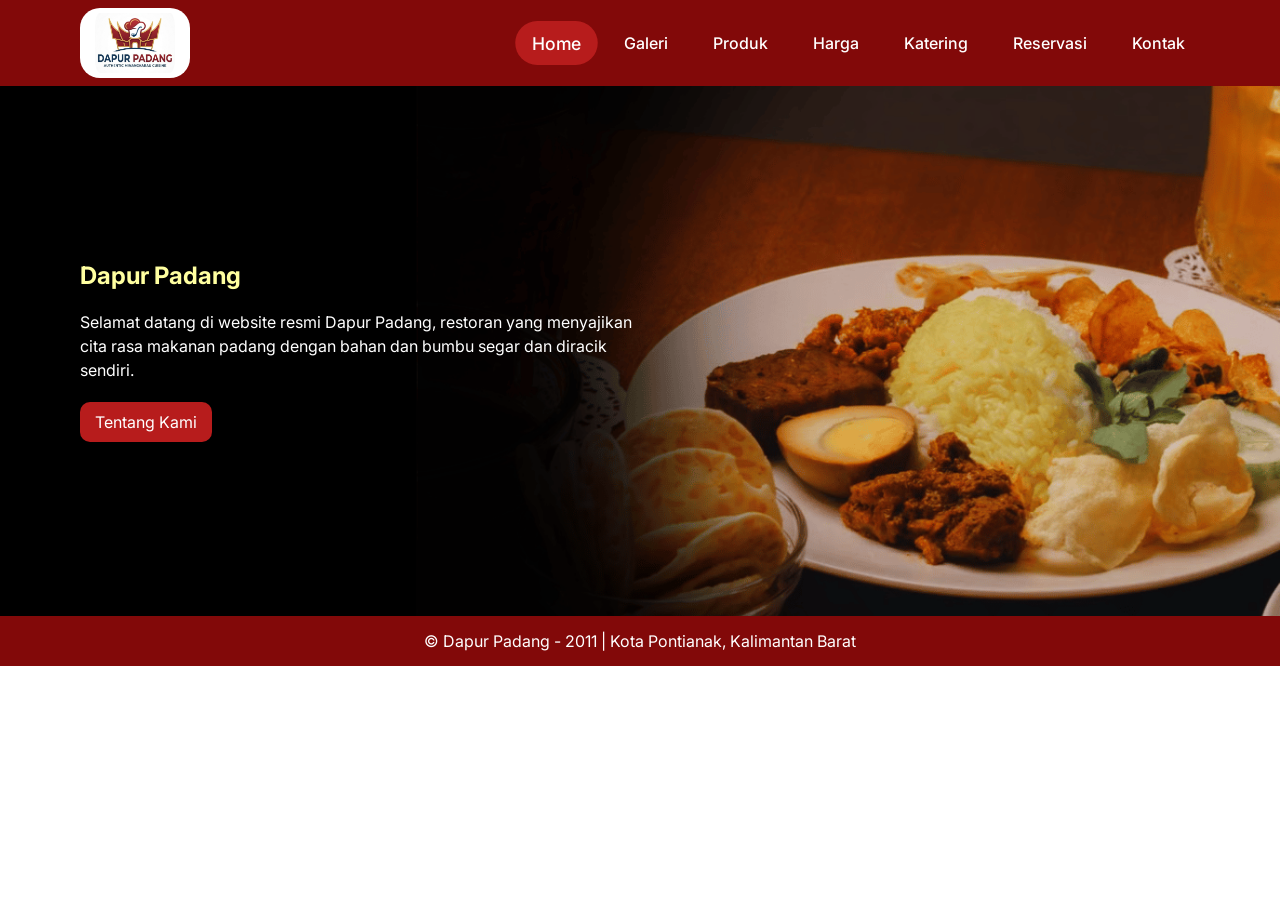
<file: index.html>
<!DOCTYPE html>
<html lang="id">
<head>
    <meta charset="UTF-8">
    <meta name="viewport" content="width=device-width, initial-scale=1.0">
    <title>Home - Dapur Padang</title>
    <link rel="stylesheet" href="./styles/global.css">
    <link rel="stylesheet" href="./styles/index.css">
</head>
<body>
    <header>
        <img src="./assets/images/logo/logo-dapur-padang.jpg" alt="Logo Dapur Padang">

        <nav>
            <ul class="nav-links">
                <li><a href="./index.html" class="active">Home</a></li>
                <li><a href="pages/gallery.html">Galeri</a></li>
                <li><a href="pages/products.html">Produk</a></li>
                <li><a href="pages/pricing.html">Harga</a></li>
                <li><a href="pages/catering.html">Katering</a></li>
                <li><a href="pages/reservation.html">Reservasi</a></li>
                <li><a href="pages/contact.html">Kontak</a></li>
            </ul>
        </nav>
    </header>

    <main>
        <section id="hero">
            <div class="hero-content">
                <h1>Dapur Padang</h1>
                <p>Selamat datang di website resmi Dapur Padang, restoran yang menyajikan cita rasa makanan padang dengan bahan dan bumbu segar dan diracik sendiri.</p>

                <a href="./pages/about.html">Tentang Kami</a>
            </div>
        </section>
    </main>

    <footer>
        <p>&copy; Dapur Padang - 2011 | Kota Pontianak, Kalimantan Barat</p>
    </footer>
</body>
</html>
</file>
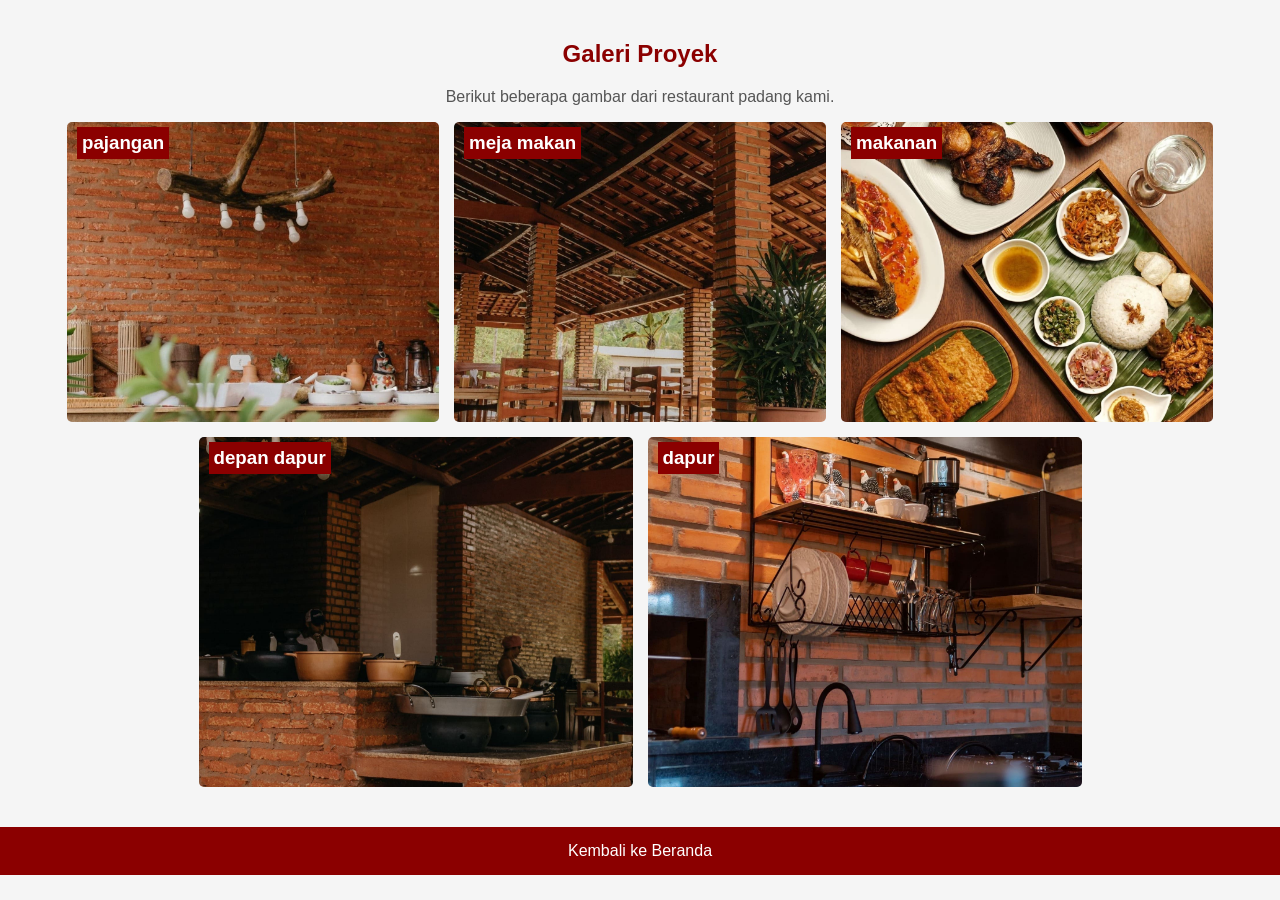
<file: pages/gallery.html>
<!DOCTYPE html>
<html lang="id">
<head>
    <meta charset="UTF-8">
    <meta name="viewport" content="width=device-width, initial-scale=1.0">
    <title>Galeri Proyek</title>
    <link rel="stylesheet" href="../styles/gallery.css">
</head>
<body>
    <main>
        <section id="gallery">
            <h2>Galeri Proyek</h2>
            <p>Berikut beberapa gambar dari restaurant padang kami.</p>
            <div class="gallery">
                <article class="gallery-item">
                    <img src="../assets/images/gallery/pajangan.jpg" alt="pajangan">
                    <h3>pajangan</h3>
                </article>
                <article class="gallery-item">
                    <img src="../assets/images/gallery/meja-makan.jpg" alt="meja makan">
                    <h3>meja makan</h3>
                </article>
                <article class="gallery-item">
                    <img src="../assets/images/gallery/makanan.jpg" alt="makanan">
                    <h3>makanan</h3>
                </article>
                <article class="gallery-item">
                    <img src="../assets/images/gallery/depan-dapur.jpg" alt="depan dapur">
                    <h3>depan dapur</h3>
                </article>
                <article class="gallery-item">
                    <img src="../assets/images/gallery/dapur.jpg" alt="dapur">
                    <h3>dapur</h3>
                </article>
            
                </article>
            </div>
        </section>
    </main>

    <footer>
        <a href="../index.html">Kembali ke Beranda</a>
    </footer>
</body>
</html>
</file>
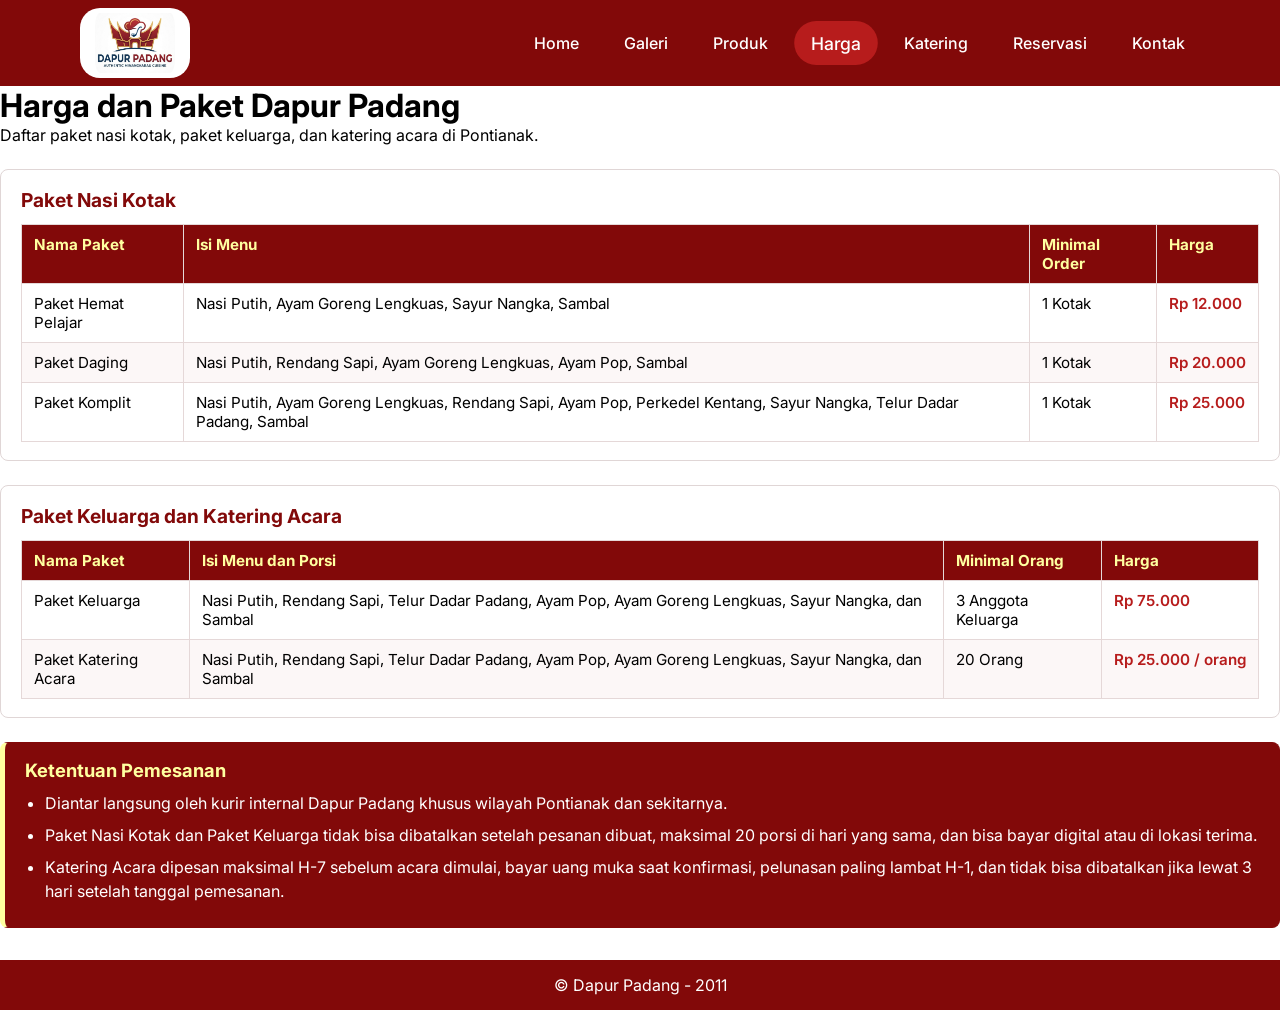
<file: pages/pricing.html>
<!DOCTYPE html>
<html lang="en">
<head>
    <meta charset="UTF-8">
    <meta name="viewport" content="width=device-width, initial-scale=1.0">
    <title>Harga - Dapur Padang</title>
    <link rel="stylesheet" href="../styles/global.css">
    <link rel="stylesheet" href="../styles/pricing.css">
</head>
<body>
    <header>
        <img src="../assets/images/logo/logo-dapur-padang.jpg" alt="Logo Dapur Padang">

        <nav>
            <ul class="nav-links">
                <li><a href="../index.html">Home</a></li>
                <li><a href="gallery.html">Galeri</a></li>
                <li><a href="products.html">Produk</a></li>
                <li><a href="pricing.html" class="active">Harga</a></li>
                <li><a href="catering.html">Katering</a></li>
                <li><a href="reservation.html">Reservasi</a></li>
                <li><a href="contact.html">Kontak</a></li>
            </ul>
        </nav>
    </header>

    <main>
        <h1>Harga dan Paket Dapur Padang</h1>
        <p>Daftar paket nasi kotak, paket keluarga, dan katering acara di Pontianak.</p>

        <section class="package-box">
            <h2>Paket Nasi Kotak</h2>
            <table>
                <thead>
                    <tr>
                        <th>Nama Paket</th>
                        <th>Isi Menu</th>
                        <th>Minimal Order</th>
                        <th>Harga</th>
                    </tr>
                </thead>
                <tbody>
                    <tr>
                        <td>Paket Hemat Pelajar</td>
                        <td>Nasi Putih, Ayam Goreng Lengkuas, Sayur Nangka, Sambal</td>
                        <td>1 Kotak</td>
                        <td>Rp 12.000</td>
                    </tr>
                    <tr>
                        <td>Paket Daging</td>
                        <td>Nasi Putih, Rendang Sapi, Ayam Goreng Lengkuas, Ayam Pop, Sambal</td>
                        <td>1 Kotak</td>
                        <td>Rp 20.000</td>
                    </tr>
                    <tr>
                        <td>Paket Komplit</td>
                        <td>Nasi Putih, Ayam Goreng Lengkuas, Rendang Sapi, Ayam Pop, Perkedel Kentang, Sayur Nangka, Telur Dadar Padang, Sambal</td>
                        <td>1 Kotak</td>
                        <td>Rp 25.000</td>
                    </tr>
                </tbody>
            </table>
        </section>

        <section class="package-box">
            <h2>Paket Keluarga dan Katering Acara</h2>
            <table>
                <thead>
                    <tr>
                        <th>Nama Paket</th>
                        <th>Isi Menu dan Porsi</th>
                        <th>Minimal Orang</th>
                        <th>Harga</th>
                    </tr>
                </thead>
                <tbody>
                    <tr>
                        <td>Paket Keluarga</td>
                        <td>Nasi Putih, Rendang Sapi, Telur Dadar Padang, Ayam Pop, Ayam Goreng Lengkuas, Sayur Nangka, dan Sambal</td>
                        <td>3 Anggota Keluarga</td>
                        <td>Rp 75.000</td>
                    </tr>
                    <tr>
                        <td>Paket Katering Acara</td>
                        <td>Nasi Putih, Rendang Sapi, Telur Dadar Padang, Ayam Pop, Ayam Goreng Lengkuas, Sayur Nangka, dan Sambal</td>
                        <td>20 Orang</td>
                        <td>Rp 25.000 / orang</td>
                    </tr>
                </tbody>
            </table>
        </section>

        <section class="order-notes">
            <h2>Ketentuan Pemesanan</h2>
            <ul>
                <li>Diantar langsung oleh kurir internal Dapur Padang khusus wilayah Pontianak dan sekitarnya.</li>
                <li>Paket Nasi Kotak dan Paket Keluarga tidak bisa dibatalkan setelah pesanan dibuat, maksimal 20 porsi di hari yang sama, dan bisa bayar digital atau di lokasi terima.</li>
                <li>Katering Acara dipesan maksimal H-7 sebelum acara dimulai, bayar uang muka saat konfirmasi, pelunasan paling lambat H-1, dan tidak bisa dibatalkan jika lewat 3 hari setelah tanggal pemesanan.</li>
            </ul>
        </section>
    </main>

    <footer>
        <p>© Dapur Padang - 2011</p>
    </footer>
</body>
</html>
</file>
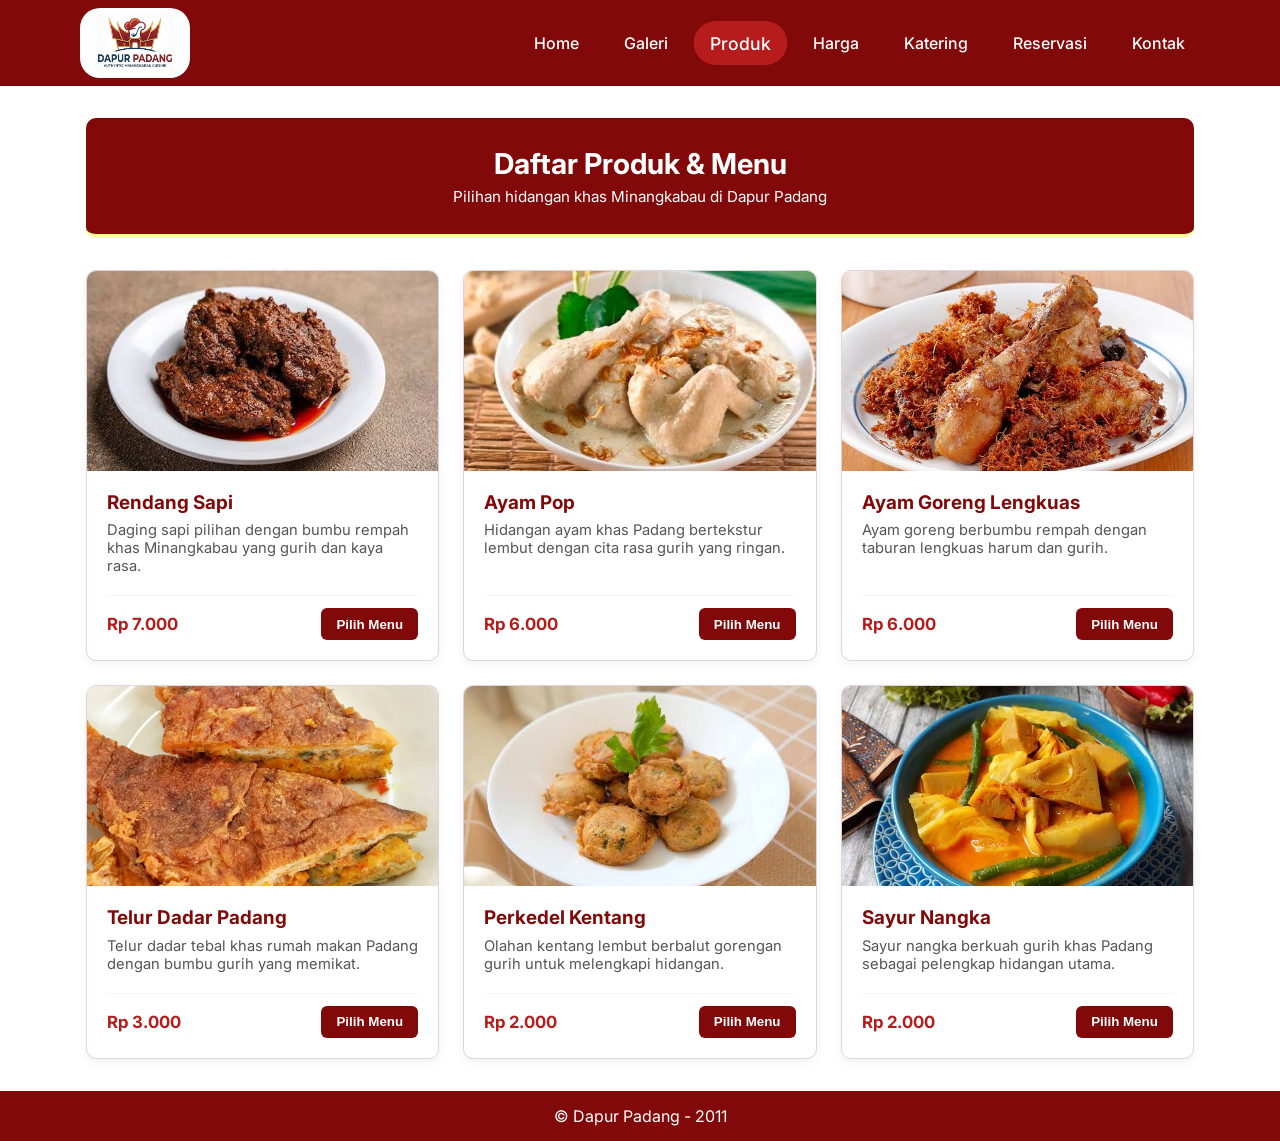
<file: pages/products.html>
<!DOCTYPE html>
<html lang="en">
<head>
    <meta charset="UTF-8">
    <meta name="viewport" content="width=device-width, initial-scale=1.0">
    <title>Produk - Dapur Padang</title>
    <link rel="stylesheet" href="../styles/global.css">
    <link rel="stylesheet" href="../styles/products.css">
</head>
<body>
    <header>
        <img src="../assets/images/logo/logo-dapur-padang.jpg" alt="Logo Dapur Padang">
        <nav>
            <ul class="nav-links">
                <li><a href="../index.html">Home</a></li>
                <li><a href="gallery.html">Galeri</a></li>
                <li><a href="products.html" class="active">Produk</a></li>
                <li><a href="pricing.html">Harga</a></li>
                <li><a href="catering.html">Katering</a></li>
                <li><a href="reservation.html">Reservasi</a></li>
                <li><a href="contact.html">Kontak</a></li>
            </ul>
        </nav>
    </header>

    <main class="products-container">
        <section class="products-hero">
            <h1>Daftar Produk & Menu</h1>
            <p>Pilihan hidangan khas Minangkabau di Dapur Padang</p>
        </section>

        <section class="product-grid" aria-label="Daftar 6 Produk">
            <!-- 1. Rendang Sapi -->
            <article class="product-card">
                <div class="product-image-wrap">
                    <img src="../assets/images/products/rendang-sapi.jpg" alt="Rendang Sapi" class="product-img">
                </div>
                <div class="product-info">
                    <h2 class="product-title">Rendang Sapi</h2>
                    <p class="product-desc">Daging sapi pilihan dengan bumbu rempah khas Minangkabau yang gurih dan kaya rasa.</p>
                    <div class="product-footer">
                        <span class="product-price">Rp 7.000</span>
                        <button type="button" class="product-btn">Pilih Menu</button>
                    </div>
                </div>
            </article>

            <!-- 2. Ayam Pop -->
            <article class="product-card">
                <div class="product-image-wrap">
                    <img src="../assets/images/products/ayam-pop.jpg" alt="Ayam Pop" class="product-img">
                </div>
                <div class="product-info">
                    <h2 class="product-title">Ayam Pop</h2>
                    <p class="product-desc">Hidangan ayam khas Padang bertekstur lembut dengan cita rasa gurih yang ringan.</p>
                    <div class="product-footer">
                        <span class="product-price">Rp 6.000</span>
                        <button type="button" class="product-btn">Pilih Menu</button>
                    </div>
                </div>
            </article>

            <!-- 3. Ayam Goreng Lengkuas -->
            <article class="product-card">
                <div class="product-image-wrap">
                    <img src="../assets/images/products/ayam-goreng-lengkuas.webp" alt="Ayam Goreng Lengkuas" class="product-img">
                </div>
                <div class="product-info">
                    <h2 class="product-title">Ayam Goreng Lengkuas</h2>
                    <p class="product-desc">Ayam goreng berbumbu rempah dengan taburan lengkuas harum dan gurih.</p>
                    <div class="product-footer">
                        <span class="product-price">Rp 6.000</span>
                        <button type="button" class="product-btn">Pilih Menu</button>
                    </div>
                </div>
            </article>

            <!-- 4. Telur Dadar Padang -->
            <article class="product-card">
                <div class="product-image-wrap">
                    <img src="../assets/images/products/telur-dadar-padang.jpg" alt="Telur Dadar Padang" class="product-img">
                </div>
                <div class="product-info">
                    <h2 class="product-title">Telur Dadar Padang</h2>
                    <p class="product-desc">Telur dadar tebal khas rumah makan Padang dengan bumbu gurih yang memikat.</p>
                    <div class="product-footer">
                        <span class="product-price">Rp 3.000</span>
                        <button type="button" class="product-btn">Pilih Menu</button>
                    </div>
                </div>
            </article>

            <!-- 5. Perkedel Kentang -->
            <article class="product-card">
                <div class="product-image-wrap">
                    <img src="../assets/images/products/perkedel-kentang.jpg" alt="Perkedel Kentang" class="product-img">
                </div>
                <div class="product-info">
                    <h2 class="product-title">Perkedel Kentang</h2>
                    <p class="product-desc">Olahan kentang lembut berbalut gorengan gurih untuk melengkapi hidangan.</p>
                    <div class="product-footer">
                        <span class="product-price">Rp 2.000</span>
                        <button type="button" class="product-btn">Pilih Menu</button>
                    </div>
                </div>
            </article>

            <!-- 6. Sayur Nangka -->
            <article class="product-card">
                <div class="product-image-wrap">
                    <img src="../assets/images/products/sayur-nangka.jpg" alt="Sayur Nangka" class="product-img">
                </div>
                <div class="product-info">
                    <h2 class="product-title">Sayur Nangka</h2>
                    <p class="product-desc">Sayur nangka berkuah gurih khas Padang sebagai pelengkap hidangan utama.</p>
                    <div class="product-footer">
                        <span class="product-price">Rp 2.000</span>
                        <button type="button" class="product-btn">Pilih Menu</button>
                    </div>
                </div>
            </article>
        </section>
    </main>

    <footer>
        <p>© Dapur Padang - 2011</p>
    </footer>
</body>
</html>
</file>
<file: styles/global.css>
@font-face {
    font-family: 'Inter';
    src: url(../assets/fonts/Inter-VariableFont_opsz\,wght.ttf);
    font-weight: 100 900;
}

* {
    padding: 0;
    margin: 0;
    box-sizing: border-box;
}

body {
    font-family: 'Inter', Arial, Helvetica, sans-serif;
    cursor: default;
}

header {
    display: flex;
    padding: 0.5rem 5rem;
    background-color: #820909;
    justify-content: space-between;
}

header img {
    width: 110px;
    background-color: white;
    border-radius: 20px;
    padding: 5px 15px;
}

header nav {
    display: flex;
    align-items: center;
    color: white;
}

.nav-links {
    list-style: none;
    display: flex;
    gap: 15px;
}

.nav-links a {
    display: inline-block;
    color: white;
    text-decoration: none;
    font-weight: 500;
    padding: 10px 15px;
    border-radius: 20px;
    transition: all 0.2s ease;
}

.nav-links a:hover, .active {
    background-color: #b71c1c;
    transform: scale(1.1);
}

footer {
    text-align: center;
    padding: 15px;
    background-color: #820909;
    color: white;
    margin-top: 2rem;
}
</file>
<file: styles/index.css>
@keyframes slide-up {
    0% {
        transform: translateY(40px);
        opacity: 0;
    }
    100% {
        transform: translateY(0);
        opacity: 1;
    }
}

#hero {
    background-image: url(../assets/images/hero/hero-rumah-makan-padang.png);
    color: white;
    height: 530px;
    width: 100%;
    background-position: center;
    background-size: cover;
    display: flex;
    align-items: center;
    padding: 0 5rem;
}

.hero-content {
    width: 50%;
    animation: slide-up 1s ease-out 0.3s 1 backwards normal;
}

.hero-content h1 {
    color: #FFFFA0;
}

.hero-content p {
    margin: 20px 0;
    line-height: 1.5;
}

.hero-content a {
    display: inline-block;
    text-decoration: none;
    color: white;
    background-color: #b71c1c;
    padding: 10px 15px;
    border-radius: 10px;
    transition: background-color 0.3s ease;
}

.hero-content a:hover {
    background-color: #820909;
}

footer {
    margin-top: 0;
}
</file>
<file: styles/gallery.css>
body {
    font-family: Arial;
    background-color: #f5f5f5;
    margin: 0;
}

#gallery {
    text-align: center;
    padding: 20px;
}

#gallery h2 {
    color: darkred;
}

#gallery p {
    color: #555;
}

.gallery {
    display: flex;
    flex-wrap: wrap;
    gap: 15px;
    justify-content: center;
}

.gallery-item {
    position: relative;
    width: 30%;
    height: 300px;
    overflow: hidden;
    border-radius: 5px;
}

.gallery-item:nth-child(4),
.gallery-item:nth-child(5) {
    width: 35%;
    height: 350px;
}

.gallery-item img {
    width: 100%;
    height: 100%;
    object-fit: cover;
}

.gallery-item h3 {
    position: absolute;
    top: 5px;
    left: 10px;
    color: white;
    background-color: darkred;
    padding: 5px;
    margin: 0;
}

footer {
    background-color: darkred;
    text-align: center;
    padding: 15px;
    margin-top: 20px;
}

footer a {
    color: white;
    text-decoration: none;
}

footer a:hover {
    color: yellow;
}

@media (max-width: 600px) {
    .gallery-item,
    .gallery-item:nth-child(4),
    .gallery-item:nth-child(5) {
        width: 90%;
        height: 280px;
    }
}
</file>
<file: styles/pricing.css>
.package-box {
    margin-top: 24px;
    background-color: #ffffff;
    border: 1px solid #e0d6d6;
    border-radius: 8px;
    padding: 18px 20px;
}

.package-box h2 {
    margin-bottom: 12px;
    color: #820909;
    font-size: 1.2rem;
}

.package-box table {
    width: 100%;
    border-collapse: collapse;
    margin-top: 8px;
    font-size: 0.95rem;
}

.package-box thead {
    background-color: #820909;
    color: #FFFFA0;
}

.package-box th,
.package-box td {
    border: 1px solid #e5d8d8;
    padding: 10px 12px;
    text-align: left;
    vertical-align: top;
}

.package-box td:last-child {
    font-weight: 600;
    color: #b71c1c;
    white-space: nowrap;
}

.package-box tbody tr:nth-child(even) {
    background-color: #fcf7f7;
}

.package-box tbody tr:hover {
    background-color: #f6e6e6;
}

.order-notes {
    margin-top: 24px;
    padding: 16px 20px;
    background-color: #820909;
    color: #ffffff;
    border: 1px solid #820909;
    border-left: 5px solid #FFFFA0;
    border-radius: 8px;
}

.order-notes h2 {
    margin-bottom: 10px;
    color: #FFFFA0;
    font-size: 1.15rem;
}

.order-notes ul {
    margin-top: 8px;
    padding-left: 20px;
}

.order-notes li {
    margin-bottom: 8px;
    line-height: 1.5;
}
</file>
<file: styles/products.css>
.products-container {
    max-width: 1140px;
    margin: 2rem auto;
    padding: 0 1rem;
}

.products-hero {
    background-color: #820909;
    color: white;
    text-align: center;
    padding: 1.75rem 1rem;
    border-radius: 10px;
    border-bottom: 4px solid #FFFFA0;
    margin-bottom: 2rem;
}

.products-hero h1 {
    color: white !important;
    font-size: 1.8rem;
    margin-bottom: 0.35rem;
}

.products-hero p {
    color: white !important;
    font-size: 0.95rem;
}

.product-grid {
    display: grid;
    grid-template-columns: repeat(auto-fit, minmax(300px, 1fr));
    gap: 1.5rem;
}

.product-card {
    background-color: white;
    border: 1px solid #e0d6d6;
    border-radius: 10px;
    overflow: hidden;
    display: flex;
    flex-direction: column;
    box-shadow: 0 3px 10px rgba(0, 0, 0, 0.06);
}

.product-image-wrap {
    width: 100%;
    height: 200px;
    background-color: whitesmoke;
}

.product-img {
    width: 100%;
    height: 100%;
    object-fit: cover;
    display: block;
}

.product-info {
    padding: 1.25rem;
    display: flex;
    flex-direction: column;
    flex: 1;
}

.product-title {
    color: #820909;
    font-size: 1.18rem;
    margin-bottom: 0.45rem;
}

.product-desc {
    color: #555555;
    font-size: 0.92rem;
    margin-bottom: 1.25rem;
    flex: 1;
}

.product-footer {
    display: flex;
    align-items: center;
    justify-content: space-between;
    gap: 0.75rem;
    padding-top: 0.75rem;
    border-top: 1px solid whitesmoke;
}

.product-price {
    font-weight: bold;
    font-size: 1.05rem;
    color: #b71c1c;
}

.product-btn {
    background-color: #820909;
    color: white;
    border: none;
    border-radius: 6px;
    padding: 0.55rem 0.95rem;
    font-weight: bold;
    cursor: pointer;
}

.product-btn:hover {
    background-color: #b71c1c;
    color: #FFFFA0;
}

.dp-above-footer {
  max-width: 960px;
  margin: 32px auto 24px;
  padding: 16px 20px;
  border-radius: 10px;
  border-left: 4px solid #c2410c;
  background-color: #fff7ed;
  color: #7c2d12;
  font-family: inherit;
  display: flex;
  flex-wrap: wrap;
  align-items: center;
  justify-content: space-between;
  gap: 12px;
}

.dp-above-footer__title {
  margin: 0 0 4px;
  font-size: 16px;
  font-weight: 700;
}

.dp-above-footer__desc {
  margin: 0;
  font-size: 14px;
}

.dp-above-footer__chips {
  display: flex;
  flex-wrap: wrap;
  gap: 8px;
}

.dp-above-footer__chip {
  padding: 5px 11px;
  border-radius: 999px;
  font-size: 13px;
  background-color: #ffedd5;
  border: 1px solid #fdba74;
  user-select: none;
}
</file>
